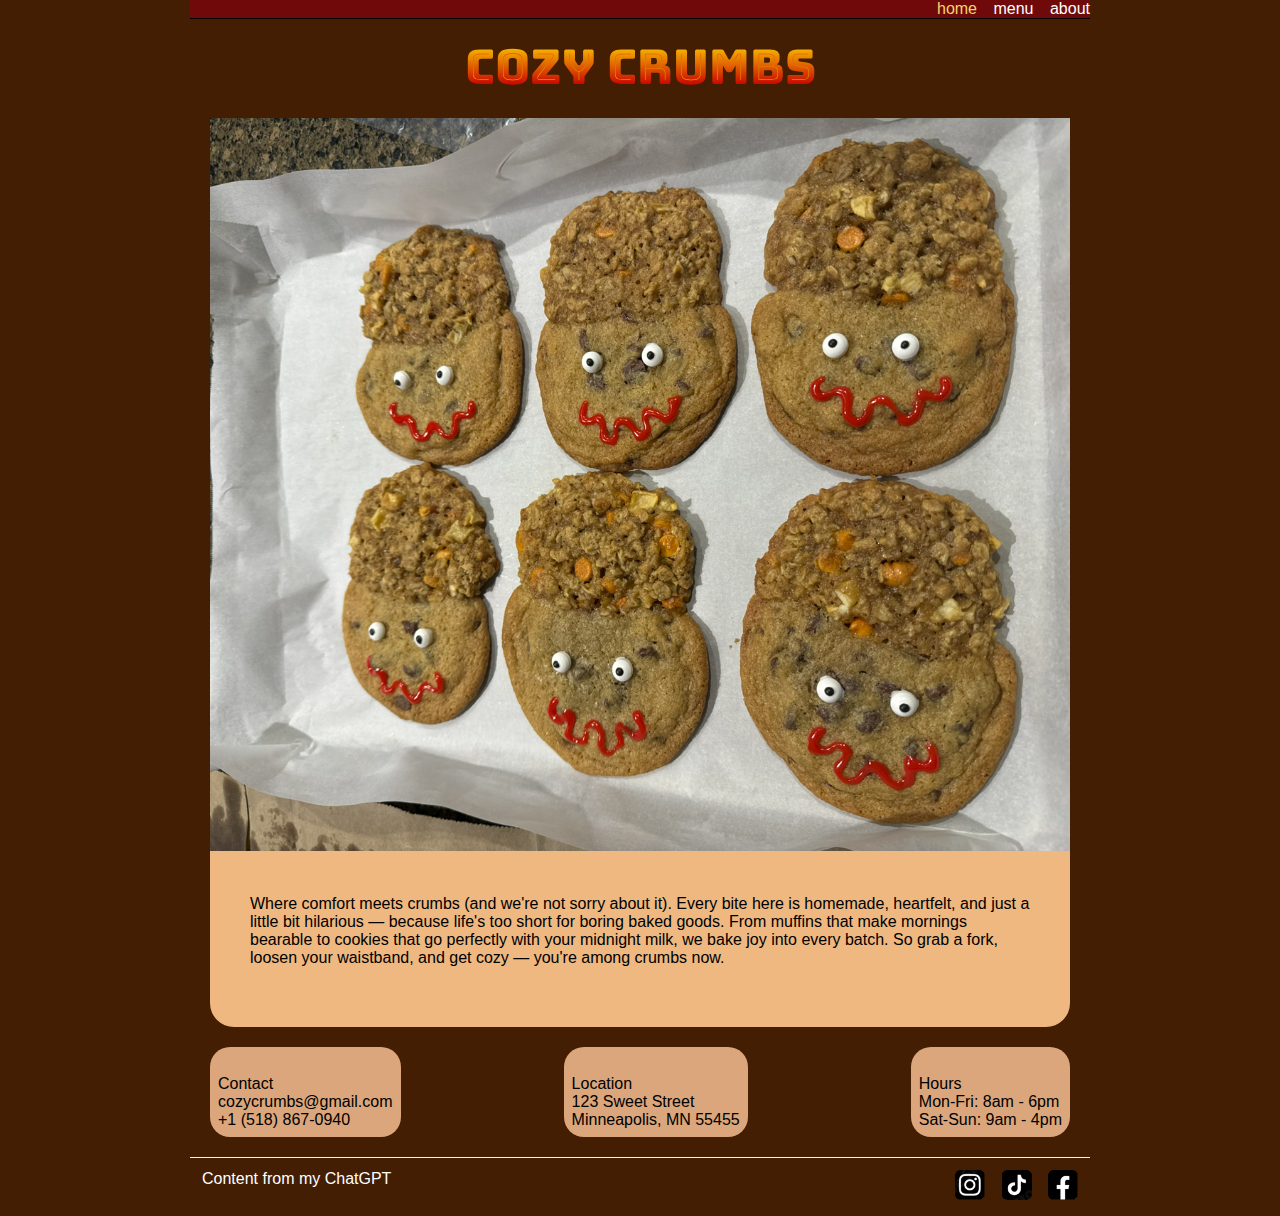
<file: index.html>
<!DOCTYPE html>
<html lang="en">
<head>
    <meta charset="UTF-8">
    <meta name="viewport" content="width=device-width, initial-scale=1.0">
    <title>Document</title>
    <link rel="stylesheet" href="main.css">
    <link rel="preconnect" href="https://fonts.googleapis.com">
<link rel="preconnect" href="https://fonts.gstatic.com" crossorigin>
<link href="https://fonts.googleapis.com/css2?family=Bungee+Spice&display=swap" rel="stylesheet">
   
</head>

<!--My Website is on Baked Goods!-->
<body>
 <nav>
     <p>home</p>
     <a href="items.html"> menu</a>
     <a href="about.html"> about </a>
 </nav>

  <header>
     <h1>Cozy Crumbs</h1>
  </header>

   <main>
     <img src="Images/Cookie Monster.png" alt="Chocolate chip cookies with eyes" width="700">
     <p>
         Where comfort meets crumbs (and we're not sorry about it). Every bite here is homemade, heartfelt, and just a little bit hilarious — because life's too short for boring baked goods. From muffins that make mornings bearable to cookies that go perfectly with your midnight milk, we bake joy into every batch. So grab a fork, loosen your waistband, and get cozy — you're among crumbs now.
    </p>
   </main>
<section class="contact-section">
  <div class="contact-box">
    <h4>Contact</h4>
    <p>cozycrumbs@gmail.com</p>
    <p>+1 (518) 867-0940</p>
  </div>

  <div class="contact-box">
    <h4>Location</h4>
    <p>123 Sweet Street</p>
    <p>Minneapolis, MN 55455</p>
  </div>

  <div class="contact-box">
    <h4>Hours</h4>
    <p>Mon-Fri: 8am - 6pm</p>
    <p>Sat-Sun: 9am - 4pm</p>
  </div>
</section>

  <footer>
     <h2><a href="https://chatgpt.com/" target="_blank"> Content from my ChatGPT</a></h2>
    <div>
          <img src="images/instagram-icon.png" alt="instagram-icon">
          <img src="images/tiktok-icon.png" alt="tiktok-icon">
          <img src="images/facebook-icon.png" alt="facebook-icon">
     </div>
  </footer>
</body>
</html>
</file>
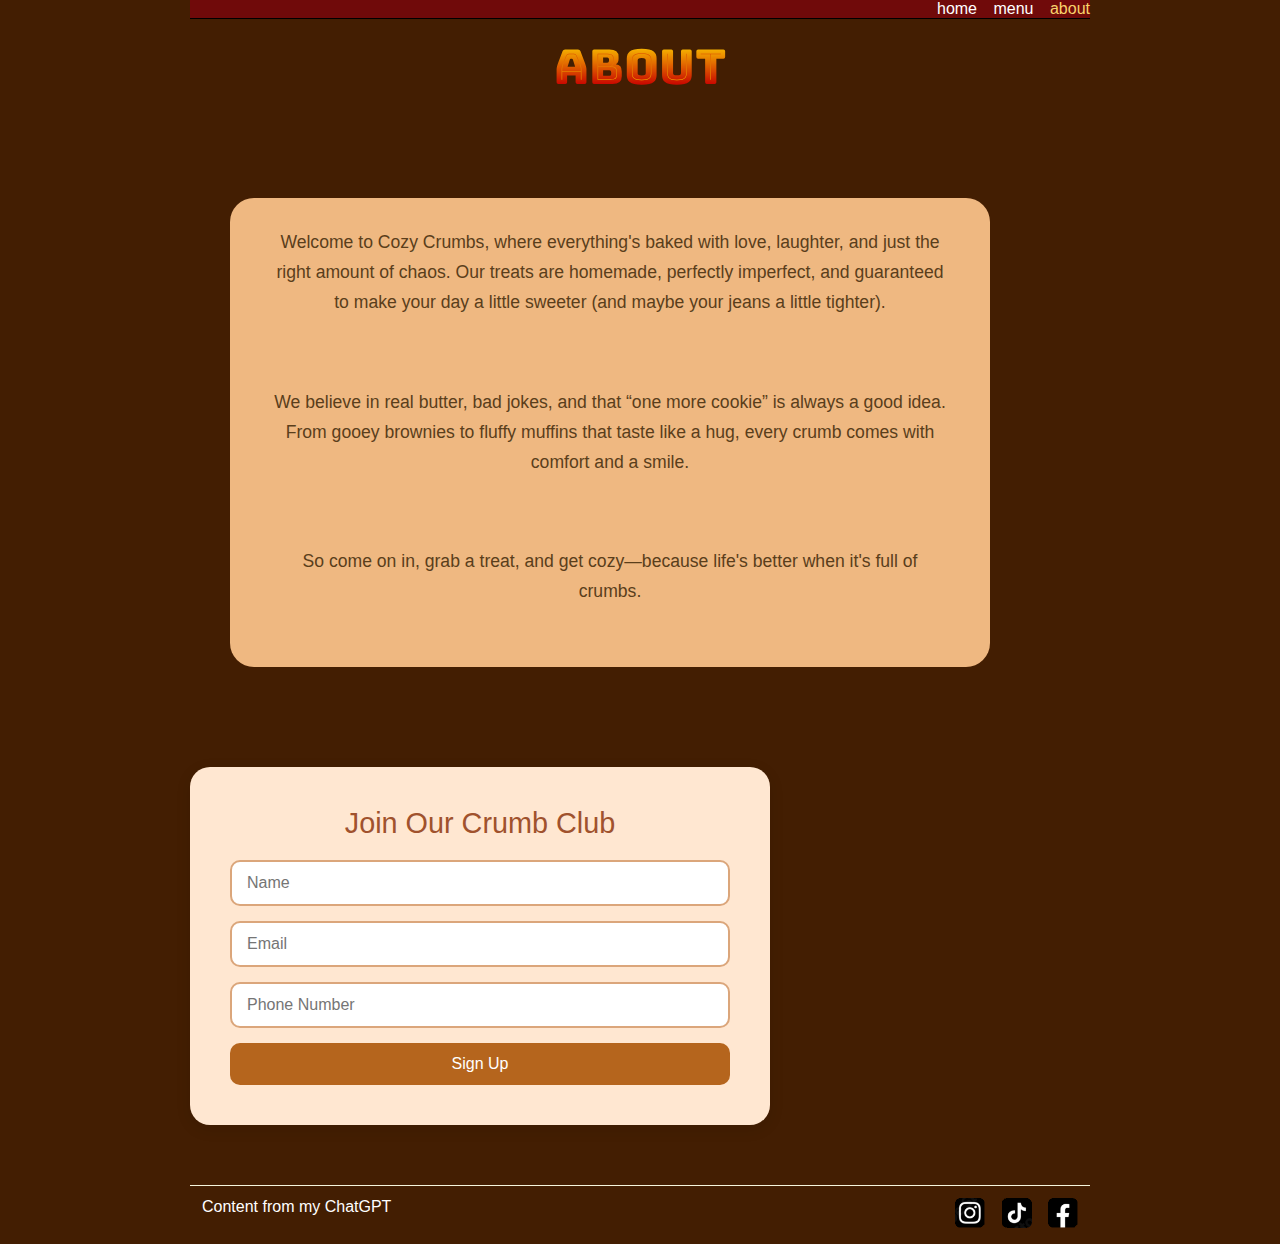
<file: about.html>
<!DOCTYPE html>
<html lang="en">
<head>
    <meta charset="UTF-8">
    <meta name="viewport" content="width=device-width, initial-scale=1.0">
    <title>Document</title>
    <link rel="stylesheet" href="main.css">
<link rel="preconnect" href="https://fonts.googleapis.com">
<link rel="preconnect" href="https://fonts.gstatic.com" crossorigin>
<link href="https://fonts.googleapis.com/css2?family=Bungee+Spice&display=swap" rel="stylesheet">

</head>
<body>
    <nav>
   <a href="index.html">home</a>
   <a href="items.html"> menu</a>
   <p>about</p>
 </nav>

 <header> 
    <h1> About </h1>
 </header>

 <section class="about">
 <main>
    <p>Welcome to Cozy Crumbs, where everything's baked with love, laughter, and just the right amount of chaos. Our treats are homemade, perfectly imperfect, and guaranteed to make your day a little sweeter (and maybe your jeans a little tighter).</p>
    <p>We believe in real butter, bad jokes, and that “one more cookie” is always a good idea. From gooey brownies to fluffy muffins that taste like a hug, every crumb comes with comfort and a smile.</p>
    <p>So come on in, grab a treat, and get cozy—because life's better when it's full of crumbs.</p>
 </main>
  </section>

  <section class="signup">
    <h2>Join Our Crumb Club</h2>
    <form>
      <input type="text" placeholder="Name" required>
      <input type="email" placeholder="Email" required>
      <input type="tel" placeholder="Phone Number">
      <button type="submit">Sign Up</button>
    </form>
  </section>



 <footer>
     <h2><a href="https://chatgpt.com/" target="_blank"> Content from my ChatGPT</a></h2>
    <div>
          <img src="images/instagram-icon.png" alt="instagram-icon">
          <img src="images/tiktok-icon.png" alt="tiktok-icon">
          <img src="images/facebook-icon.png" alt="facebook-icon">
     </div>
  </footer>
</body>
</html>
</file>
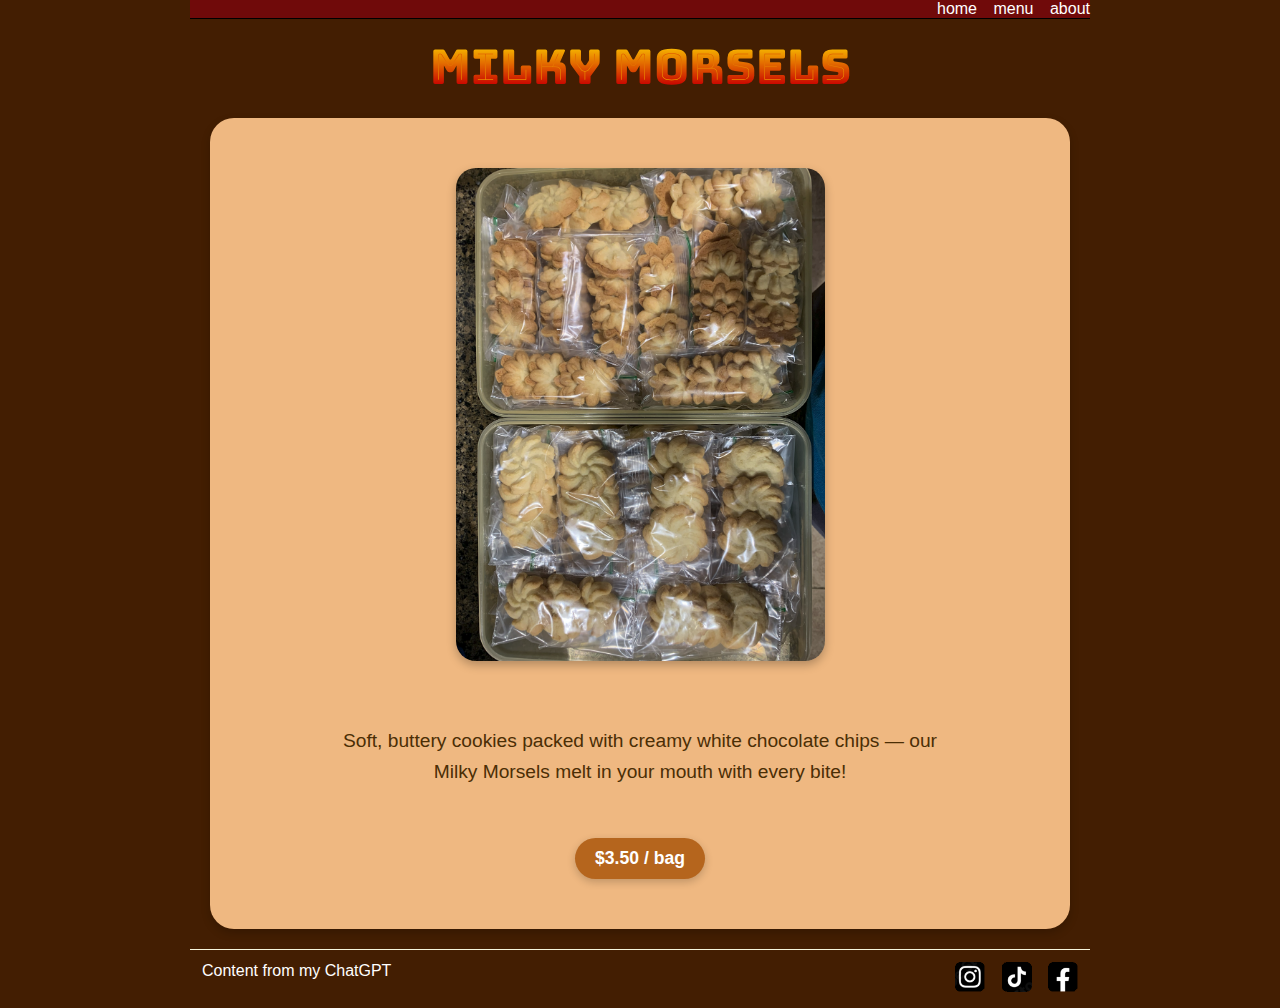
<file: item-one.html>
<!DOCTYPE html>
<html lang="en">
<head>
    <meta charset="UTF-8">
    <meta name="viewport" content="width=device-width, initial-scale=1.0">
    <title>Document</title>
    <link rel="stylesheet" href="main.css">
    <link rel="preconnect" href="https://fonts.googleapis.com">
<link rel="preconnect" href="https://fonts.gstatic.com" crossorigin>
<link href="https://fonts.googleapis.com/css2?family=Bungee+Spice&display=swap" rel="stylesheet">

</head>

<body>
     <nav>
   <a href="index.html">home</a>
   <a href="items.html"> menu</a>
   <a href="about.html"> about </a>
 </nav>

<header> 
    <h1> Milky Morsels </h1>
 </header>

   <main class="item-page">
        <img src="images/Biscuits.png" alt="milk cookies">
        <p>Soft, buttery cookies packed with creamy white chocolate chips — our Milky Morsels melt in your mouth with every bite!</p>
        <div class="price">$3.50 / bag</div>
    </main>







    
 <footer>
     <h2><a href="https://chatgpt.com/" target="_blank"> Content from my ChatGPT</a></h2>
    <div>
          <img src="images/instagram-icon.png" alt="instagram-icon">
          <img src="images/tiktok-icon.png" alt="tiktok-icon">
          <img src="images/facebook-icon.png" alt="facebook-icon">
     </div>
  </footer>
</body>
</html>
</file>
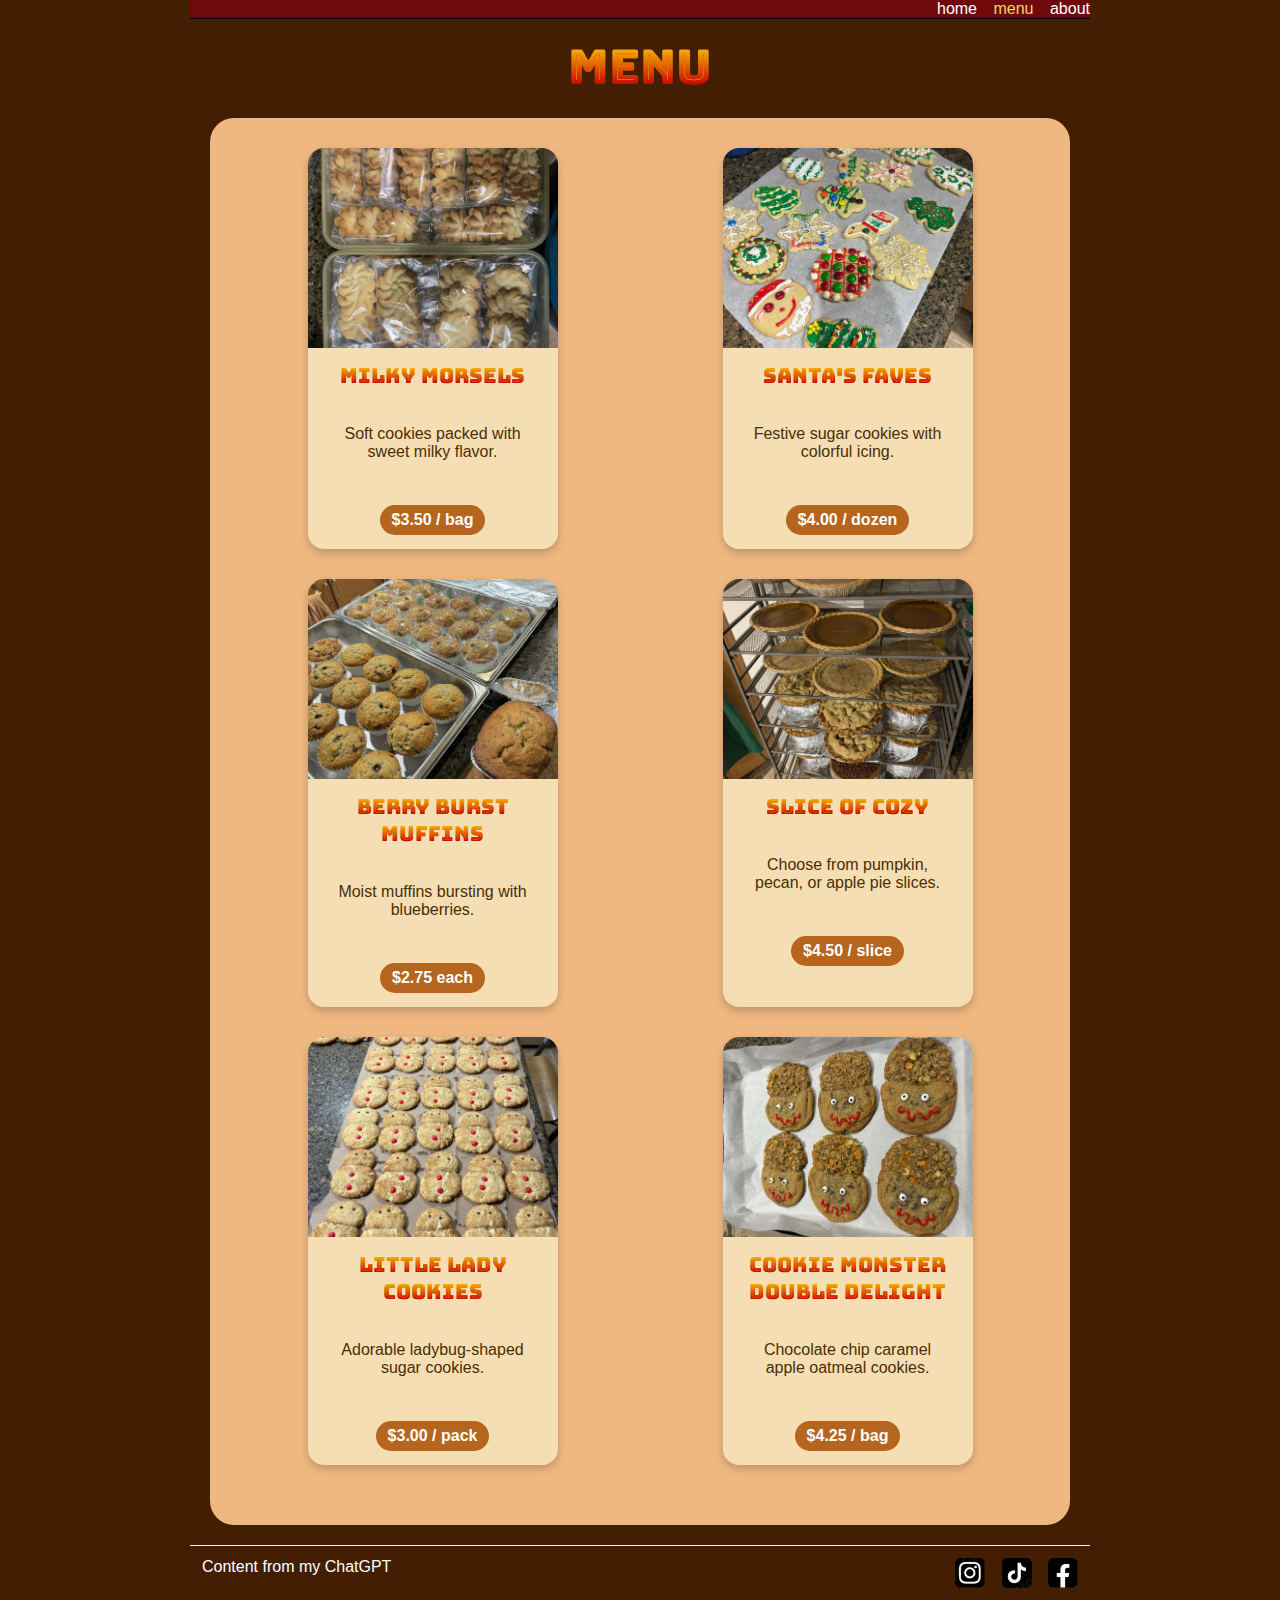
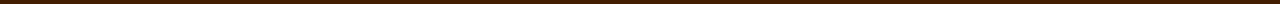
<file: items.html>
<!DOCTYPE html>
<html lang="en">
<head>
    <meta charset="UTF-8">
    <meta name="viewport" content="width=device-width, initial-scale=1.0">
    <title>Document</title>
    <link rel="stylesheet" href="main.css">
    <link rel="preconnect" href="https://fonts.googleapis.com">
<link rel="preconnect" href="https://fonts.gstatic.com" crossorigin>
<link href="https://fonts.googleapis.com/css2?family=Bungee+Spice&display=swap" rel="stylesheet">

</head>
<body>
    <nav>
   <a href="index.html">home</a>
   <p> menu</p>
   <a href="about.html"> about </a>
 </nav>

 <header> 
    <h1> MENU </h1>
 </header>

 <main>
  <section class="menu-container">
    <div class="menu-item">
      <a href="item-one.html"><img src="Images/Biscuits.png" alt="cookies in bags"></a>
      <h3> <a href="item-one.html">Milky Morsels</a></h3>
      <p>Soft cookies packed with sweet milky flavor.</p>
      <a href="item-one.html"><div class="price">$3.50 / bag</div></a>
    </div>

    <div class="menu-item">
      <img src="images/Christmas Cookies.png" alt="christmas decorated cookies">
      <h3>Santa's Faves</h3>
      <p>Festive sugar cookies with colorful icing.</p>
      <div class="price">$4.00 / dozen</div>
    </div>

    <div class="menu-item">
      <img src="images/Muffins.png" alt="muffins">
      <h3>Berry Burst Muffins</h3>
      <p>Moist muffins bursting with blueberries.</p>
      <div class="price">$2.75 each</div>
    </div>

    <div class="menu-item">
      <img src="images/Pie.png" alt="pumpkin, pecan and apple pie on racks">
      <h3>Slice of Cozy</h3>
      <p>Choose from pumpkin, pecan, or apple pie slices.</p>
      <div class="price">$4.50 / slice</div>
    </div>

    <div class="menu-item">
      <img src="images/Ladybug cookies.png" alt="ladybug cookies">
      <h3>Little Lady Cookies</h3>
      <p>Adorable ladybug-shaped sugar cookies.</p>
      <div class="price">$3.00 / pack</div>
    </div>

    <div class="menu-item">
      <img src="images/Cookie Monster.png" alt="Chocolate chip caramel apple oatmeal cookies">
      <h3>Cookie Monster Double Delight</h3>
      <p>Chocolate chip caramel apple oatmeal cookies.</p>
      <div class="price">$4.25 / bag</div>
    </div>
  </section>
</main>


  <footer>
     <h2><a href="https://chatgpt.com/" target="_blank"> Content from my ChatGPT</a></h2>
    <div>
          <img src="images/instagram-icon.png" alt="instagram-icon">
          <img src="images/tiktok-icon.png" alt="tiktok-icon">
          <img src="images/facebook-icon.png" alt="facebook-icon">
     </div>
  </footer>
</body>
</html>
</file>
<file: main.css>
* {
    margin:0;
    padding:0;
}
body{
    font-family: Arial, Helvetica, sans-serif;
    font-size: 16px;
}
h1,h2,h3,h4,h5,h6{
    font-size: 1em;
    font-weight: normal;
}
a{
    color: rgb(255, 255, 255);
    text-decoration: none;
}
img{
    width: 100%;
}
/*END OF RESET*/
body{
    max-width: 900px;
    margin:auto;
    background-color: rgb(67, 30, 2);
}
h1{
  
  font-family: "Bungee Spice", sans-serif;
  font-weight: 400;
  font-style: normal;

  font-size: 3em;
  text-align: center;
  margin: 16px 0px 16px 0px;
}

h4{
    font-size: 1em;
    padding-top: 20px;
}

h6{
    margin:30px
}

/* NAVIGATION*/
nav{
    background-color: rgb(112, 10, 10);
    text-align: right;
    border-bottom: 1px solid black;
}
nav a, nav p{
    margin-left: 12px;
}
nav p{
    display: inline;
    color: rgb(248, 211, 108);
}
nav a:hover{
    color: dodgerblue;
}

/*MAIN*/
main{
    background-color: rgba(241, 185, 130, 0.993);
    padding-bottom: 30px;
    border-radius: 24px;
    margin: 20px;
   
}
main p{
    margin: 10px 10px 0px 10px ;
    padding: 30px;
}

/*FOOTER*/
footer {
    border-top: 1px solid beige;
    margin-top: 12px;
    padding: 12px;
    display: flex;
    justify-content: space-between;
    align-items: flex-start;
    color: beige;
}
footer img{
    height: 30px;
    width: 30px;
    margin-left: 12px;
}

.items-img{
    display: flex;
    flex-wrap: wrap;  
}
.items-img img{
   width: 300px;
}



.contact-section{
    display: flex;
    justify-content: space-between;
    margin: 20px;

}
.contact-box{
    background-color: #dba67b;
   padding: 8px;
   border-radius: 20px;
    font-family: 'Franklin Gothic Medium', 'Arial Narrow', Arial, sans-serif;
}





/* About section */
.about {
  text-align: center;
  max-width: 800px;
  margin-top: 60px;
  padding: 20px;
}

.about h1 {
  font-size: 2.5rem;
  color: #b5651d;
  margin-bottom: 10px;
}

.about p {
  font-size: 1.1rem;
  line-height: 1.7;
  color: #5a3e1b;
}

/* Signup section */
.signup {
  background-color: #ffe7d1;
  border-radius: 20px;
  box-shadow: 0 4px 15px rgba(0, 0, 0, 0.1);
  padding: 40px;
  margin: 60px 0;
  width: 90%;
  max-width: 500px;
  text-align: center;
}

.signup h2 {
  color: #a0522d;
  font-size: 1.8rem;
  margin-bottom: 20px;
}

/* Form styles */
.signup form {
  display: flex;
  flex-direction: column;
  gap: 15px;
}

.signup input {
  padding: 12px 15px;
  border: 2px solid #dba67b;
  border-radius: 10px;
  background-color: #fff;
  font-size: 1rem;
  color: #4b2e05;
  transition: border-color 0.3s;
}

.signup input:focus {
  border-color: #b5651d;
  outline: none;
}

/* Button */
.signup button {
  background-color: #b5651d;
  color: #fff;
  border: none;
  padding: 12px;
  border-radius: 10px;
  font-size: 1rem;
  cursor: pointer;
  transition: background-color 0.3s;
}

.signup button:hover {
  background-color: #a0522d;
}

/* Responsive */
@media (max-width: 600px) {
  .about h1 {
    font-size: 2rem;
  }
  .signup {
    padding: 30px 20px;
  }
}


/* --- MENU PAGE LAYOUT ADD-ON --- */
.menu-container {
  display: grid;
  grid-template-columns: repeat(auto-fit, minmax(250px, 1fr));
  gap: 30px;
  padding: 30px;
  justify-items: center;
}

.menu-item {
  background-color: #f5deb3;
  border-radius: 16px;
  box-shadow: 0 4px 8px rgba(0,0,0,0.2);
  overflow: hidden;
  text-align: center;
  width: 250px;
  transition: transform 0.2s ease, box-shadow 0.2s ease;
}

.menu-item:hover {
  transform: scale(1.03);
  box-shadow: 0 6px 12px rgba(0,0,0,0.3);
}

.menu-item img {
  width: 100%;
  height: 200px;
  object-fit: cover;
}

.menu-item h3 {
  color: #6a2e03;
  font-family: "Bungee Spice", sans-serif;
  font-size: 1.3rem;
  margin-top: 10px;
}

.menu-item p {
  color: #4b2e05;
  margin: 6px 0 14px;
  font-size: 1rem;
}

.menu-item .price {
  background-color: #b5651d;
  color: white;
  display: inline-block;
  padding: 6px 12px;
  border-radius: 20px;
  margin-bottom: 14px;
  font-weight: bold;
}


/* --- SINGLE ITEM PAGE STYLE --- */
.item-page {
  display: flex;
  flex-direction: column;
  align-items: center;
  text-align: center;
  background-color: rgba(241, 185, 130, 0.993);
  border-radius: 24px;
  margin: 20px;
  padding: 50px 20px;
  box-shadow: 0 4px 10px rgba(0,0,0,0.2);
}

.item-page img {
  width: 45%;
  height: auto;
  border-radius: 20px;
  margin-bottom: 25px;
  box-shadow: 0 4px 10px rgba(0,0,0,0.25);
}

.item-page p {
  font-size: 1.2rem;
  line-height: 1.6;
  color: #4b2e05;
  max-width: 600px;
  margin-bottom: 20px;
}

/* Reuse your existing price design for consistency */
.item-page .price {
  background-color: #b5651d;
  color: #fff;
  font-weight: bold;
  padding: 10px 20px;
  border-radius: 25px;
  font-size: 1.1rem;
  box-shadow: 0 3px 8px rgba(0,0,0,0.2);
  transition: transform 0.2s ease;
}
</file>
